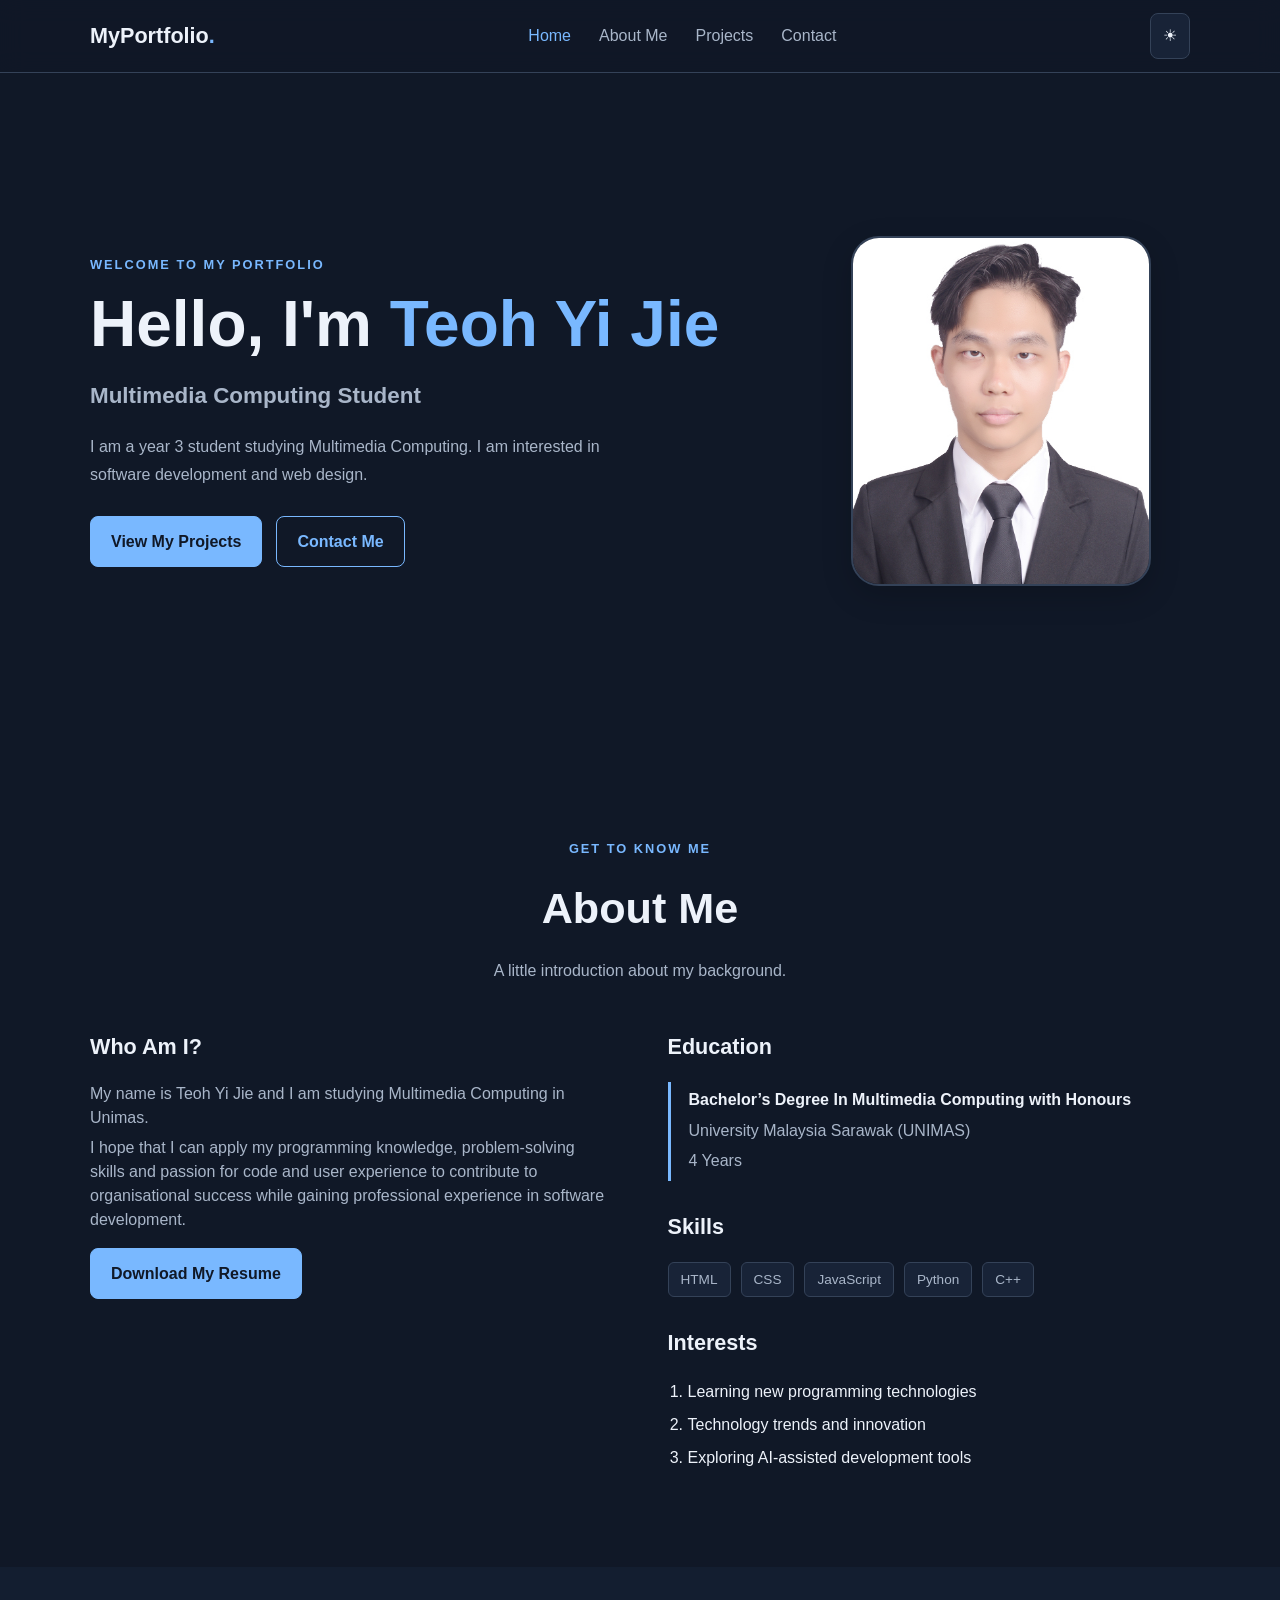
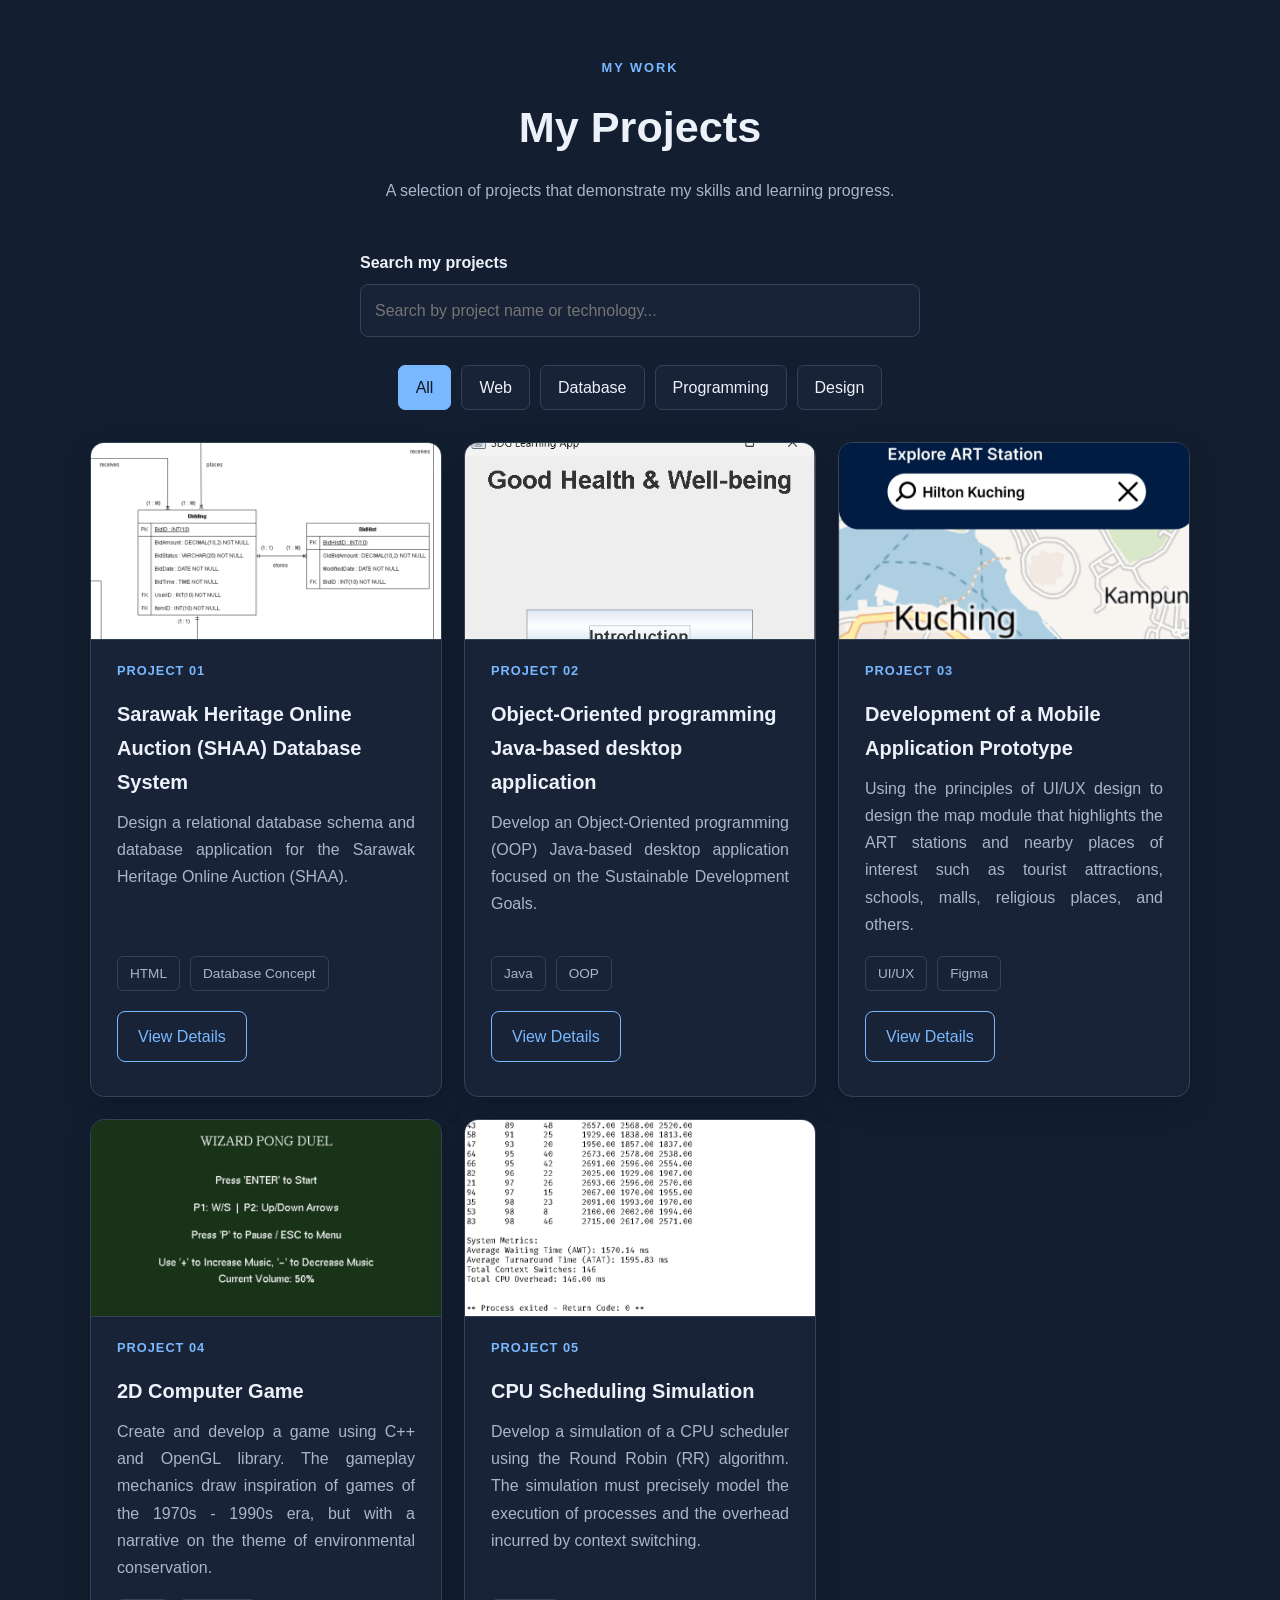
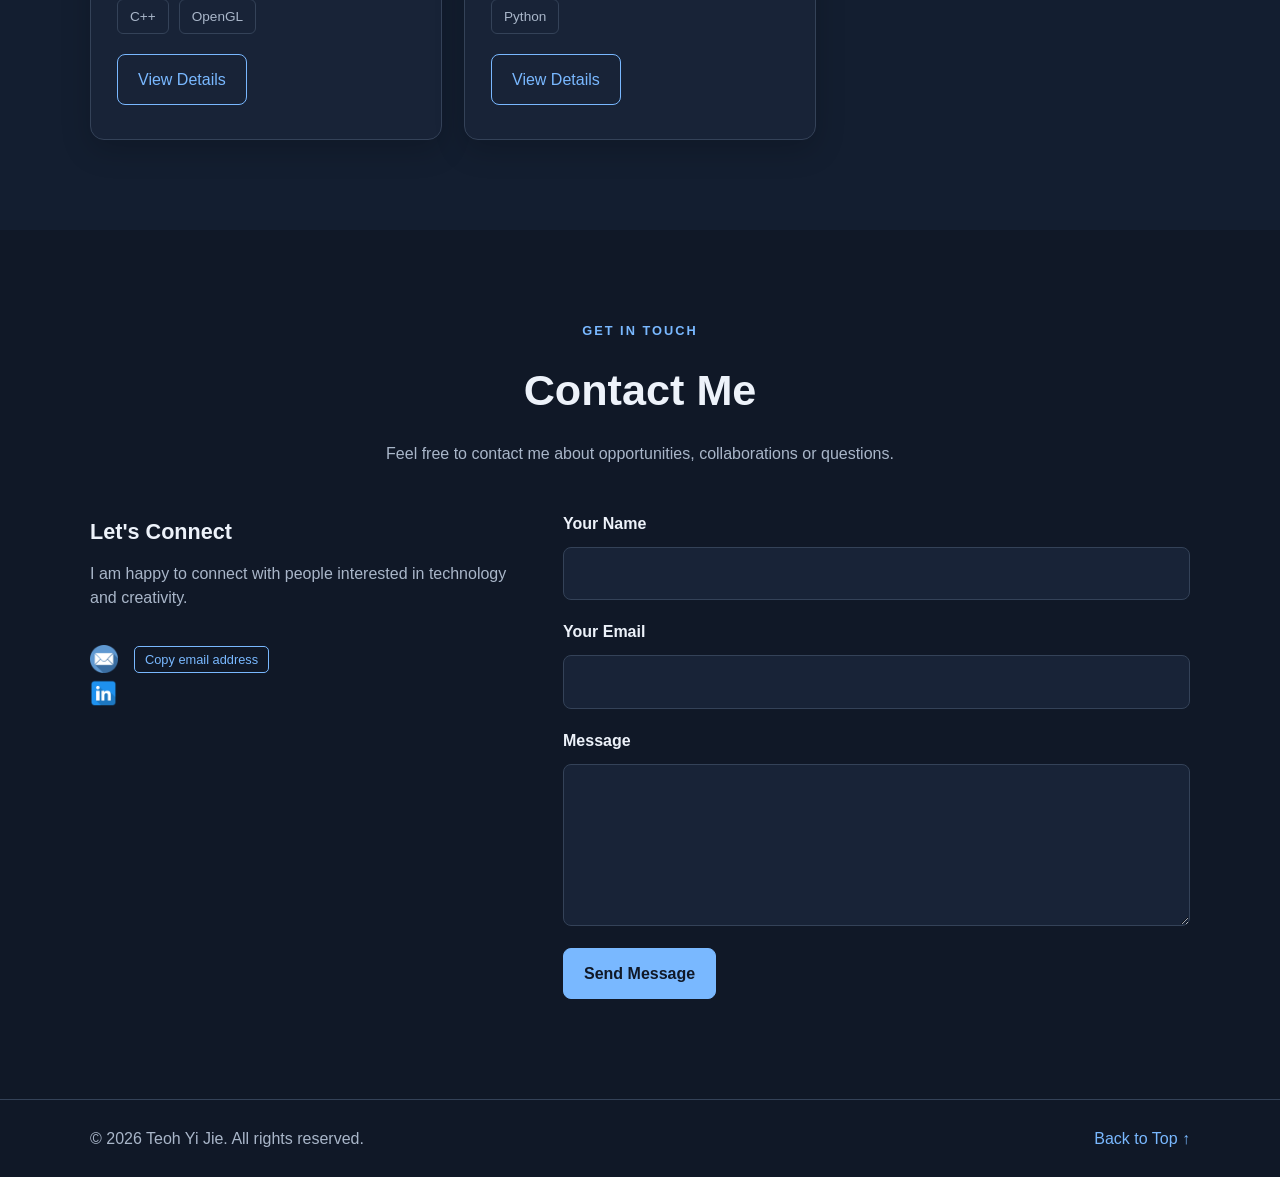
<file: index.html>
<!DOCTYPE html>
<html lang="en">
<head>
    <meta charset="UTF-8">                                                    <!-- Define the character encoding -->
    <meta name="viewport" content="width=device-width, initial-scale=1.0">    <!-- Make the website responsive on different screen sizes -->

    <meta name="description"
          content="Personal portfolio showcasing my skills, education and projects.">

    <title>My Portfolio | Personal Resume</title>

    <!-- Link to the external CSS file -->
    <link rel="stylesheet" href="style.css">

    <!-- Load JavaScript after the HTML is parsed -->
    <script src="script.js" defer></script>
</head>

<body>

    <a class="skip-link" href="#main-content">Skip to main content</a>
    
    <!-- ================= NAVIGATION ================= -->
    <header class="header">
        <nav class="navbar container" aria-label="Main navigation">

            <a href="#home" class="logo">MyPortfolio<span>.</span></a>

            <!-- Button for opening and closing the mobile navigation menu -->
            <button class="menu-toggle"
                    id="menu-toggle"
                    aria-label="Open navigation menu"
                    aria-expanded="false"
                    aria-controls="nav-links">
                ☰
            </button>

            <!-- Main navigation links to different website sections -->
            <ul class="nav-links" id="nav-links">
                <li><a href="#home" class="nav-link active">Home</a></li>
                <li><a href="#about" class="nav-link">About Me</a></li>
                <li><a href="#projects" class="nav-link">Projects</a></li>
                <li><a href="#contact" class="nav-link">Contact</a></li>
            </ul>

            <!-- Button for switching between dark and light themes -->
            <button class="theme-toggle"
                    id="theme-toggle"
                    aria-label="Switch to light theme">
                ☀
            </button>

        </nav>
    </header>

    <!-- Main element contains the primary content of the website -->
    <main id="main-content">

        <!-- ================= HOME ================= -->
        <section id="home" class="home section">
            <div class="container home-content">

                <div class="home-text">
                    <p class="eyebrow">WELCOME TO MY PORTFOLIO</p>

                    <h1>Hello, I'm <span>Teoh Yi Jie</span></h1>

                    <h2>Multimedia Computing Student</h2>

                    <p>
                        I am a year 3 student studying Multimedia Computing. 
                        I am interested in software development and web design.
                    </p>

                    <!-- Buttons linking to Projects and Contact sections -->
                    <div class="home-buttons">
                        <a href="#projects" class="btn btn-primary">
                            View My Projects
                        </a>

                        <a href="#contact" class="btn btn-outline">
                            Contact Me
                        </a>
                    </div>
                </div>

                <!-- Personal profile image -->
                <div class="home-image">
                    <!-- The place where users put their personal image-->
                    <img src="assets/profile.jpg"
                         alt="Portrait of [Teoh Yi Jie]"
                         width="350"
                         height="350">
                </div>

            </div>
        </section>

        <!-- ================= ABOUT ME ================= -->
        <section id="about" class="section reveal">
            <div class="container">

                <div class="section-heading">
                    <p class="eyebrow">GET TO KNOW ME</p>
                    <h2>About Me</h2>
                    <p>A little introduction about my background.</p>
                </div>

                <!-- Two-column layout containing personal and academic information -->
                <div class="about-grid">

                    <div class="about-text">
                        <h3>Who Am I?</h3>

                        <p>
                            My name is Teoh Yi Jie and I am studying Multimedia Computing in Unimas.
                        </p>

                        <p>
                            I hope that I can apply my programming knowledge, problem-solving skills and passion for code and user experience to contribute to organisational success while gaining professional experience in software development.
                        </p>

                        <!-- Download button for my Curriculum Vitae -->
                        <a href="assets/Curriculum Vitae.pdf"
                           class="btn btn-primary"
                           download>
                            Download My Resume
                        </a>
                    </div>

                    <div class="about-details">
                        <h3>Education</h3>

                        <div class="detail-item">
                            <h4>Bachelor’s Degree In Multimedia Computing with Honours</h4>
                            <p>University Malaysia Sarawak (UNIMAS)</p>
                            <p>4 Years</p>
                        </div>

                        <h3>Skills</h3>

                        <div class="skill-list">
                            <span>HTML</span>
                            <span>CSS</span>
                            <span>JavaScript</span>
                            <span>Python</span>
                            <span>C++</span>
                        </div>

                        <h3>Interests</h3>
                        <ol>
                            <li>Learning new programming technologies</li>
                            <li>Technology trends and innovation</li>
                            <li>Exploring AI-assisted development tools</li>
                        </ol>
                    </div>

                </div>
            </div>
        </section>

        <!-- ================= PROJECTS ================= -->
        <section id="projects" class="section section-alt reveal">
            <div class="container">

                <!-- Section heading and project introduction -->
                <div class="section-heading">
                    <p class="eyebrow">MY WORK</p>
                    <h2>My Projects</h2>
                    <p>
                        A selection of projects that demonstrate
                        my skills and learning progress.
                    </p>
                </div>

                <!-- Search input for finding projects by name or technology -->
                <div class="project-search">
                    <label for="project-search-input">Search my projects</label>
                    <input
                        type="search"
                        id="project-search-input"
                        placeholder="Search by project name or technology..."
                        aria-describedby="project-search-status"
                    >
                    <!-- Display the number of projects matching the search -->
                    <p id="project-search-status" role="status" aria-live="polite"></p>
                </div>
                
                <!-- Category filter buttons for displaying selected project types -->
                <div class="project-filters"
                     role="group"
                     aria-label="Filter projects">

                    <button class="filter-btn active"
                            data-filter="all"
                            aria-pressed="true">All</button>

                    <button class="filter-btn"
                            data-filter="web"
                            aria-pressed="false">Web</button>

                    <button class="filter-btn"
                            data-filter="database"
                            aria-pressed="false">Database</button>

                    <button class="filter-btn"
                            data-filter="programming"
                            aria-pressed="false">Programming</button>

                    <button class="filter-btn"
                            data-filter="design"
                            aria-pressed="false">Design</button>
                </div>

                <!-- Grid layout containing all project cards -->
                <div class="project-grid">

                    <!-- PROJECT 1: SARAWAK HERITAGE ONLINE AUCTION -->
                    <article class="project-card" data-category="web database">
                        <img
                            src="images/Project ERD.png"
                            alt="Screenshot of the Project Crow’s Foot Entity Relationship Diagram"
                            class="project-image"
                            loading="lazy"
                            width="800"
                            height="450"
                        >

                        <span class="project-number">PROJECT 01</span>

                        <h3>Sarawak Heritage Online Auction (SHAA) Database System</h3>
                            <p>
                                Design a relational database schema and database application for the Sarawak Heritage Online Auction (SHAA).
                            </p>

                        <div class="project-tags">
                            <span>HTML</span>
                            <span>Database Concept</span>
                        </div>

                        <button
                            type="button"
                            class="btn btn-outline project-details-btn"
                            aria-expanded="false"
                            aria-controls="project-details-1"
                        >
                            View Details
                        </button>

                        <div
                            class="project-details"
                            id="project-details-1"
                            hidden
                        >
                        <h4>Project Overview</h4>
                            <p>
                                The Sarawak Heritage Online Auction (SHAA) is a database application designed to manage online auctions for Sarawak heritage items. 
                                The system stores and manages information about registered users, auction items, bids, orders, payments, and deliveries.
                                It also provides reports of user activities, auction items, completed orders, and the top five most popular auction items.
                                The project focuses on designing a well-structured relational database using ER modelling, normalization, and SQL queries to ensure efficient data management and retrieval.
                            </p>

                        <h4>My Contribution</h4>
                            <p>
                               I worked on the Entity-Relationship Diagram, designing the database structure and identifying entities, attributes, primary keys, foreign keys, cardinalities, and relationships.
                            </p>

                        <h4>Technologies Used</h4>
                            <p>MySQL and XAMPP</p>

                        <h4>What I Learned</h4>
                            <p>
                                Through this project, I learned how to design and implement a relational database based on real-world requirements. 
                                I gained practical experience in creating ER diagrams, defining primary and foreign keys, and applying 1NF, 2NF, and 3NF normalization to reduce data redundancy and prevent database anomalies. 
                                Besides that, I also improved my SQL skills in inserting, updating, deleting, and retrieving records as well as generating reports using aggregate functions, joins, grouping, and sorting.
                            </p>
                            <button type="button" class="btn btn-outline project-details-close">
                                Hide Details
                            </button>
                        </div>
                    </article>

                    <!-- PROJECT 2: SDG LEARNING APPLICATION -->
                    <article class="project-card" data-category="programming">
                        <img
                            src="images/SDG Learning App.png"
                            alt="Screenshot of the SDG Learning App"
                            class="project-image"
                            loading="lazy"
                            width="800"
                            height="450"
                        >

                        <span class="project-number">PROJECT 02</span>

                        <h3>Object-Oriented programming Java-based desktop application</h3>
                            <p>
                                Develop an Object-Oriented programming (OOP) Java-based desktop application focused on the Sustainable Development Goals. 
                            </p>

                        <div class="project-tags">
                            <span>Java</span>
                            <span>OOP</span>
                        </div>

                        <button
                            type="button"
                            class="btn btn-outline project-details-btn"
                            aria-expanded="false"
                            aria-controls="project-details-2"
                        >
                            View Details
                        </button>

                        <div
                            class="project-details"
                            id="project-details-2"
                            hidden
                        >
                        <h4>Project Overview</h4>
                            <p>
                                This project involves developing a Java-based desktop application focused on the Sustainable Development Goals. 
                                The application aims to raise awareness and promote learning through educational content, interactive quizzes, and gamification features such as points, badges, and scores. 
                                It incorporates Object-Oriented Programming (OOP) principles to create a structured, interactive, and user-friendly application with a graphical user interface (GUI).
                            </p>

                        <h4>My Contribution</h4>
                            <p>
                                I worked on developing the main application system, main menu, application navigation and graphical user interface.
                            </p>

                        <h4>Technologies Used</h4>
                            <p>Java, JFrame, CardLayout, Java Swing, and object-oriented programming.</p>

                        <h4>What I Learned</h4>
                            <p>
                                Through this project, I learned how to apply object-oriented programming concepts, including classes, interfaces, abstraction, inheritance, polymorphism, method overloading, and method overriding. 
                                I also gained experience in designing a GUI, developing educational and quiz modules, implementing gamification features, and handling exceptions. 
                            </p>
                            <button type="button" class="btn btn-outline project-details-close">
                                Hide Details
                            </button>
                        </div>
                    </article>

                    <!-- PROJECT 3: MOBILE APPLICATION PROTOTYPE -->
                    <article class="project-card" data-category="design">
                        <img
                            src="images/Mobile Application Prototype.png"
                            alt="Screenshot of the Mobile Application Prototype"
                            class="project-image"
                            loading="lazy"
                            width="800"
                            height="450"
                        >

                        <span class="project-number">PROJECT 03</span>

                        <h3>Development of a Mobile Application Prototype</h3>
                            <p>
                                Using the principles of UI/UX design to design the map module that highlights the ART stations and nearby places of interest such as tourist attractions, schools, malls, religious places, and others.  
                            </p>

                        <div class="project-tags">
                            <span>UI/UX</span>
                            <span>Figma</span>
                        </div>

                        <button
                            type="button"
                            class="btn btn-outline project-details-btn"
                            aria-expanded="false"
                            aria-controls="project-details-3"
                        >
                            View Details
                        </button>

                        <div
                            class="project-details"
                            id="project-details-3"
                            hidden
                        >
                        <h4>Project Overview</h4>
                            <p>
                                This project involves designing a high-fidelity mobile application prototype for the Autonomous Rapid Transit (ART) system in Kuching, Sarawak, as part of the Kuching Urban Transportation System (KUTS). 
                                The application aims to improve users’ travel experience by providing an interactive map displaying ART stations, routes, and nearby places of interest. It includes search and filter functions, nearest-station recommendations, ticket booking redirection, and accessibility features for visually impaired users. 
                                The project focuses on applying UI/UX design principles to create a user-friendly, accessible, and efficient public transportation application.
                            </p>

                        <h4>My Contribution</h4>
                            <p>
                                I worked on designing the feature to suggest the nearest ART station and navigation flow to redirect users to the ticket booking page.
                            </p>

                        <h4>Technologies Used</h4>
                            <p>Figma, Interactive Map, and System Usability Scale</p>

                        <h4>What I Learned</h4>
                            <p>
                                Through this project, I learned how to apply UI/UX design principles to develop an interactive and user-friendly mobile application prototype. 
                                I gained experience in designing interactive maps, implementing search and filter functions, creating navigation suggestions, and incorporating accessibility features for visually impaired users. 
                                I also learned how to conduct usability testing using the System Usability Scale (SUS), collect user feedback, and evaluate the overall user experience.
                            </p>
                            <button type="button" class="btn btn-outline project-details-close">
                                Hide Details
                            </button>
                        </div>
                    </article>

                    <!-- PROJECT 4: 2D COMPUTER GAME -->
                    <article class="project-card" data-category="programming">
                        <img
                            src="images/Wizard Pong Game.png"
                            alt="Screenshot of the Wizard Pong Game Main Menu"
                            class="project-image"
                            loading="lazy"
                            width="800"
                            height="450"
                        >

                        <span class="project-number">PROJECT 04</span>

                        <h3>2D Computer Game</h3>
                            <p>
                            Create and develop a game using C++ and OpenGL library. 
                            The gameplay mechanics draw inspiration of games of the 1970s - 1990s era, but with a narrative on the theme of environmental conservation.  
                            </p>

                        <div class="project-tags">
                            <span>C++</span>
                            <span>OpenGL</span>
                        </div>

                        <button
                            type="button"
                            class="btn btn-outline project-details-btn"
                            aria-expanded="false"
                            aria-controls="project-details-4"
                        >
                            View Details
                        </button>

                        <div
                            class="project-details"
                            id="project-details-4"
                            hidden
                        >
                        <h4>Project Overview</h4>
                            <p>
                                This project involves developing a 2D game using C++ programming language and the OpenGL library, inspired by classic games from the 1970s to the 1990s. 
                                The game incorporates an environmental conservation theme, encouraging players to protect nature through interactive gameplay. 
                                It also includes player movement, object collection or obstacle avoidance, multiple levels, scoring systems, and animated characters. 
                                The project focuses on applying computer graphics concepts to create an engaging game with visually appealing environments and smooth animations.
                            </p>

                        <h4>My Contribution</h4>
                            <p>
                                I worked on designing character animation and developing graphical user interface.
                            </p>

                        <h4>Technologies Used</h4>
                            <p>C++, OpenGL, GLUT,and FreeGLUT.</p>

                        <h4>What I Learned</h4>
                            <p>
                                Through this project, I learned how to apply computer graphics concepts using C++ programming language and OpenGL to develop an interactive game. 
                                I gained experience in creating characters and objects using geometric shapes, applying transformations, implementing animations, and handling keyboard inputs. 
                                I also improved my understanding of game mechanics, collision detection, scoring systems, and level design.
                            </p>
                            <button type="button" class="btn btn-outline project-details-close">
                                Hide Details
                            </button>
                        </div>
                    </article>

                    <!-- PROJECT 5: CPU SCHEDULING SIMULATION -->
                    <article class="project-card" data-category="programming">
                        <img
                            src="images/Simulation Code.png"
                            alt="Screenshot of the Simulation Code"
                            class="project-image"
                            loading="lazy"
                            width="800"
                            height="450"
                        >

                        <span class="project-number">PROJECT 05</span>

                        <h3>CPU Scheduling Simulation</h3>
                            <p>
                            Develop a simulation of a CPU scheduler using the Round Robin (RR) algorithm. 
                            The simulation must precisely model the execution of processes and the overhead incurred by context switching.  
                            </p>

                        <div class="project-tags">
                            <span>Python</span>
                        </div>

                        <button
                            type="button"
                            class="btn btn-outline project-details-btn"
                            aria-expanded="false"
                            aria-controls="project-details-5"
                        >
                            View Details
                        </button>

                        <div
                            class="project-details"
                            id="project-details-5"
                            hidden
                        >
                        <h4>Project Overview</h4>
                            <p>
                                This project involves developing a CPU scheduling simulator using the Round Robin algorithm to demonstrate how an operating system manages process execution. 
                                The simulation generates 100 synthetic processes with random arrival times and CPU burst times to evaluate the performance of three different time quantum values such as 3 ms, 10 ms, and 25 ms. 
                                It also incorporates a 1.0 ms context-switching overhead to simulate the additional time required when switching between processes. 
                                The project aims to compare scheduling performance using average waiting time, average turnaround time, and total context-switching overhead.
                            </p>

                        <h4>My Contribution</h4>
                            <p>
                                I worked on developing the Round Robin (RR) CPU scheduling simulation code and recording the output data.
                            </p>

                        <h4>Technologies Used</h4>
                            <p>Python and Round Robin (RR) Algorithm</p>

                        <h4>What I Learned</h4>
                            <p>
                                Through this project, I learned how the Round Robin scheduling algorithm allocates CPU time among multiple processes and how time quantum selection affects scheduling performance. 
                                I gained practical experience in simulating process execution, managing a ready queue, tracking global simulation time, and accounting for context-switching overhead. 
                                I also improved my understanding of finish time, turnaround time, and waiting time calculations.
                            </p>
                            <button type="button" class="btn btn-outline project-details-close">
                                Hide Details
                            </button>
                        </div>
                    </article>
                </div>
            </div>
        </section>
        
        <!-- ================= CONTACT ================= -->
        <section id="contact" class="section reveal">
            <div class="container">

                <!-- Section heading and contact introduction -->
                <div class="section-heading">
                    <p class="eyebrow">GET IN TOUCH</p>
                    <h2>Contact Me</h2>
                    <p>
                        Feel free to contact me about opportunities,
                        collaborations or questions.
                    </p>
                </div>

                <!-- Two-column layout for contact information and contact form -->
                <div class="contact-content">

                     <!-- Personal contact information and social media links -->
                    <div class="contact-info">
                        <h3>Let's Connect</h3>
                        <p>
                            I am happy to connect with people
                            interested in technology and creativity.
                        </p>

                        <!-- Email link and copy email functionality -->
                        <p class="contact-link">
                            <!-- Open the visitor's default email application -->
                            <a href="mailto:106545@siswa.unimas.my"
                               aria-label="Send me an email">
                            <img src="images/email.png" alt="" class="contact-icon">
                            </a>
                            <!-- Copy email address to the clipboard -->
                            <button type="button" id="copy-email" class="copy-email-btn">
                                Copy email address
                            </button>
                            <!-- Display copy success or error messages -->
                            <span id="copy-email-status" role="status" aria-live="polite"></span>
                        </p>
                        
                        <p class="contact-link">
                            <a href="https://www.linkedin.com/in/teoh-yi-jie-576825343/"
                               target="_blank"
                               rel="noopener noreferrer"
                               aria-label="Visit my LinkedIn profile">
                                <img src="images/linkedin.png" alt="" class="contact-icon">
                            </a>
                        </p>
                    </div>

                    <!-- Contact form that opens the visitor's email application -->
                    <form id="contact-form" class="contact-form">

                        <!-- Visitor's name input -->
                        <label for="visitor-name">Your Name</label>
                        <input type="text"
                               id="visitor-name"
                               name="name"
                               required
                               maxlength="100"
                               autocomplete="name">

                        <!-- Visitor's email input -->
                        <label for="visitor-email">Your Email</label>
                        <input type="email"
                               id="visitor-email"
                               name="email"
                               required
                               maxlength="254"
                               autocomplete="email">

                        <!-- Visitor's message input -->
                        <label for="visitor-message">Message</label>
                        <textarea id="visitor-message"
                                  name="message"
                                  rows="5"
                                  required
                                  maxlength="3000"></textarea>

                        <!-- Submit button to prepare the email message -->
                        <button type="submit" class="btn btn-primary">
                            Send Message
                        </button>

                        <!-- Display contact form status messages -->
                        <p id="form-status"
                           class="form-status"
                           role="status"
                           aria-live="polite"></p>
                    </form>

                </div>
            </div>
        </section>

    </main>

    <!-- ================= FOOTER ================= -->
    <footer class="footer">
        <div class="container">
            <!-- Display copyright information and automatically updated year -->
            <p>
                &copy; <span id="current-year"></span>
                Teoh Yi Jie. All rights reserved.
            </p>
            <!-- Link to return to the Home section -->
            <a href="#home">Back to Top ↑</a>
        </div>
    </footer>

    <!-- Back-to-top button -->
    <button id="back-to-top"
            class="back-to-top"
            aria-label="Back to top">
        ↑
    </button>

</body>
</html>
</file>
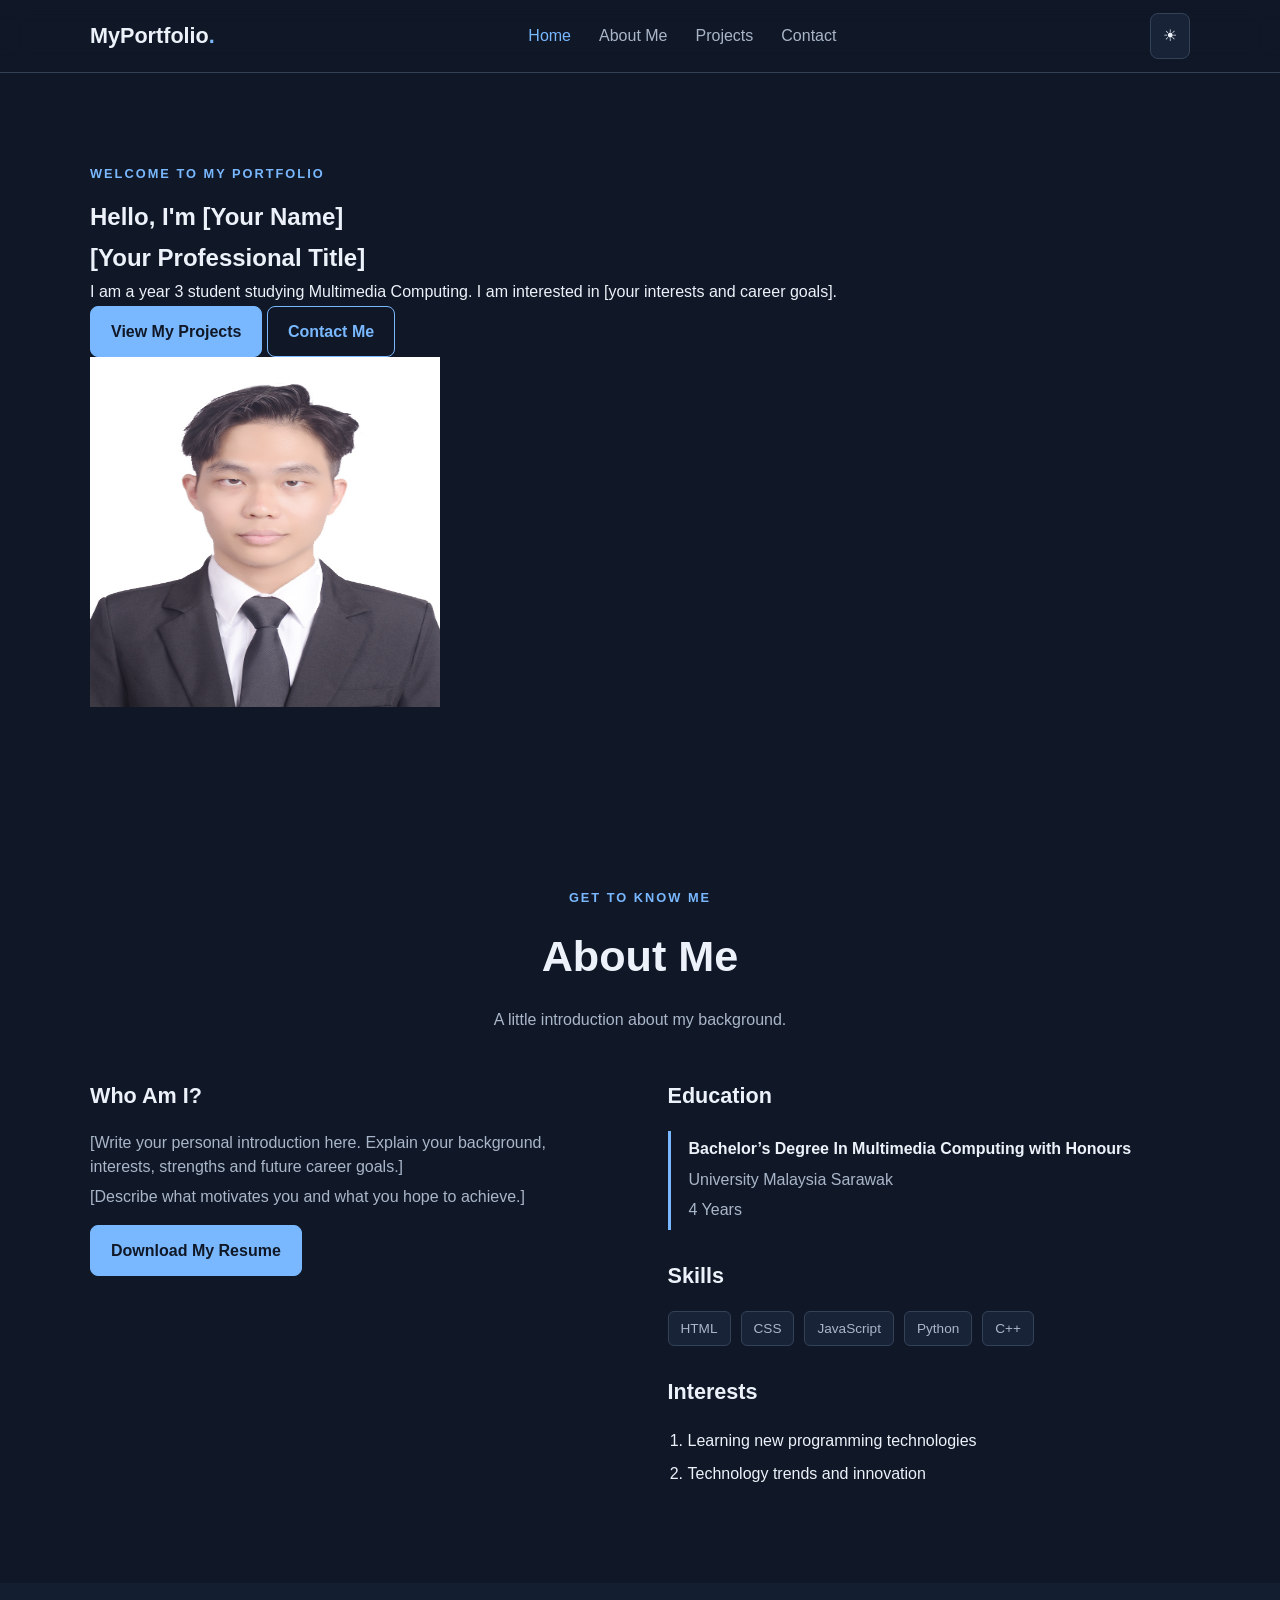
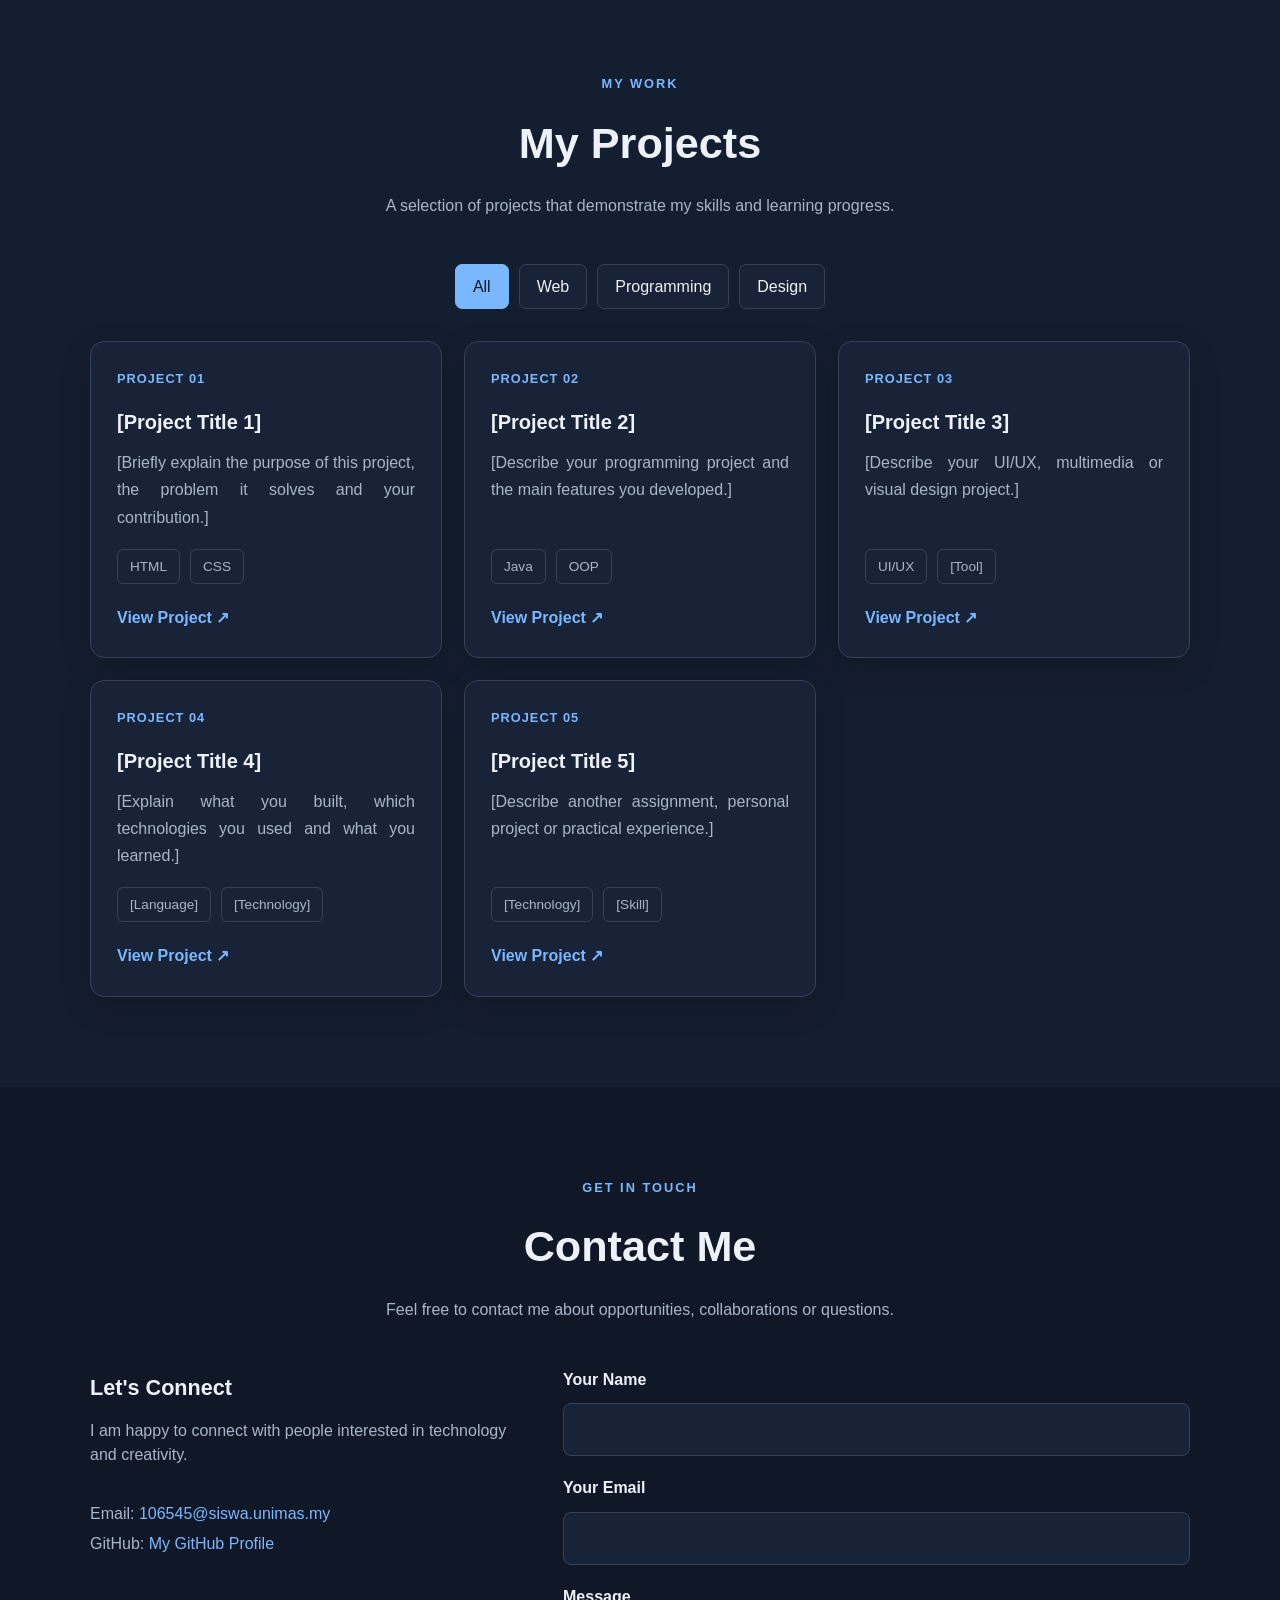
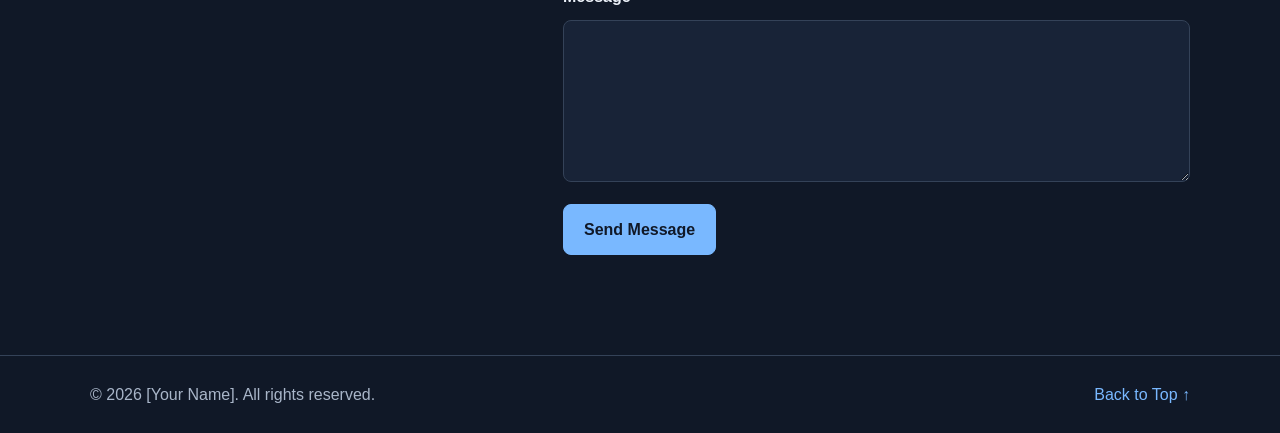
<file: main.html>
<!DOCTYPE html>
<html lang="en">
<head>
    <meta charset="UTF-8">
    <meta name="viewport" content="width=device-width, initial-scale=1.0">

    <meta name="description"
          content="Personal portfolio showcasing my skills, education and projects.">

    <title>My Portfolio | Personal Resume</title>

    <!-- Link to the external CSS file -->
    <link rel="stylesheet" href="style.css">

    <!-- Load JavaScript after the HTML is parsed -->
    <script src="script.js" defer></script>
</head>

<body>

    <!-- ================= NAVIGATION ================= -->
    <header class="header">
        <nav class="navbar container" aria-label="Main navigation">

            <a href="#home" class="logo">MyPortfolio<span>.</span></a>

            <button class="menu-toggle"
                    id="menu-toggle"
                    aria-label="Open navigation menu"
                    aria-expanded="false"
                    aria-controls="nav-links">
                ☰
            </button>

            <ul class="nav-links" id="nav-links">
                <li><a href="#home" class="nav-link active">Home</a></li>
                <li><a href="#about" class="nav-link">About Me</a></li>
                <li><a href="#projects" class="nav-link">Projects</a></li>
                <li><a href="#contact" class="nav-link">Contact</a></li>
            </ul>

            <button class="theme-toggle"
                    id="theme-toggle"
                    aria-label="Switch to light theme">
                ☀
            </button>

        </nav>
    </header>

    <main>

        <!-- ================= HOME ================= -->
        <section id="home" class="hero section">
            <div class="container hero-content">

                <div class="hero-text">
                    <p class="eyebrow">WELCOME TO MY PORTFOLIO</p>

                    <h1>Hello, I'm <span>[Your Name]</span></h1>

                    <h2>[Your Professional Title]</h2>

                    <p>
                        I am a year 3 student studying
                        Multimedia Computing. I am interested in
                        [your interests and career goals].
                    </p>

                    <div class="hero-buttons">
                        <a href="#projects" class="btn btn-primary">
                            View My Projects
                        </a>

                        <a href="#contact" class="btn btn-outline">
                            Contact Me
                        </a>
                    </div>
                </div>

                <div class="hero-image">
                    <!-- Replace with your own image -->
                    <img src="assets/profile.jpg"
                         alt="Portrait of [Your Name]"
                         width="350"
                         height="350">
                </div>

            </div>
        </section>

        <!-- ================= ABOUT ME ================= -->
        <section id="about" class="section">
            <div class="container">

                <div class="section-heading">
                    <p class="eyebrow">GET TO KNOW ME</p>
                    <h2>About Me</h2>
                    <p>A little introduction about my background.</p>
                </div>

                <div class="about-grid">

                    <div class="about-text">
                        <h3>Who Am I?</h3>

                        <p>
                            [Write your personal introduction here.
                            Explain your background, interests,
                            strengths and future career goals.]
                        </p>

                        <p>
                            [Describe what motivates you and
                            what you hope to achieve.]
                        </p>

                        <a href="assets/resume.pdf"
                           class="btn btn-primary"
                           download>
                            Download My Resume
                        </a>
                    </div>

                    <div class="about-details">
                        <h3>Education</h3>

                        <div class="detail-item">
                            <h4>Bachelor’s Degree In Multimedia Computing with Honours</h4>
                            <p>University Malaysia Sarawak</p>
                            <p>4 Years</p>
                        </div>

                        <h3>Skills</h3>

                        <div class="skill-list">
                            <span>HTML</span>
                            <span>CSS</span>
                            <span>JavaScript</span>
                            <span>Python</span>
                            <span>C++</span>
                        </div>

                        <h3>Interests</h3>
                        <ol>
                            <li>Learning new programming technologies </li>
                            <li>Technology trends and innovation</li>
                        </0l>
                    </div>

                </div>
            </div>
        </section>

        <!-- ================= PROJECTS ================= -->
        <section id="projects" class="section section-alt">
            <div class="container">

                <div class="section-heading">
                    <p class="eyebrow">MY WORK</p>
                    <h2>My Projects</h2>
                    <p>
                        A selection of projects that demonstrate
                        my skills and learning progress.
                    </p>
                </div>

                <!-- JavaScript project filters -->
                <div class="project-filters"
                     role="group"
                     aria-label="Filter projects">

                    <button class="filter-btn active"
                            data-filter="all"
                            aria-pressed="true">All</button>

                    <button class="filter-btn"
                            data-filter="web"
                            aria-pressed="false">Web</button>

                    <button class="filter-btn"
                            data-filter="programming"
                            aria-pressed="false">Programming</button>

                    <button class="filter-btn"
                            data-filter="design"
                            aria-pressed="false">Design</button>
                </div>

                <div class="project-grid">

                    <!-- Project 1 -->
                    <article class="project-card reveal"
                             data-category="web">
                        <div class="project-number">PROJECT 01</div>
                        <h3>[Project Title 1]</h3>
                        <p>
                            [Briefly explain the purpose of this project,
                            the problem it solves and your contribution.]
                        </p>
                        <div class="project-tags">
                            <span>HTML</span>
                            <span>CSS</span>
                        </div>
                        <a href="[Project URL]"
                           class="project-link"
                           target="_blank"
                           rel="noopener noreferrer">
                            View Project ↗
                        </a>
                    </article>

                    <!-- Project 2 -->
                    <article class="project-card reveal"
                             data-category="programming">
                        <div class="project-number">PROJECT 02</div>
                        <h3>[Project Title 2]</h3>
                        <p>
                            [Describe your programming project
                            and the main features you developed.]
                        </p>
                        <div class="project-tags">
                            <span>Java</span>
                            <span>OOP</span>
                        </div>
                        <a href="[Project URL]"
                           class="project-link"
                           target="_blank"
                           rel="noopener noreferrer">
                            View Project ↗
                        </a>
                    </article>

                    <!-- Project 3 -->
                    <article class="project-card reveal"
                             data-category="design">
                        <div class="project-number">PROJECT 03</div>
                        <h3>[Project Title 3]</h3>
                        <p>
                            [Describe your UI/UX, multimedia
                            or visual design project.]
                        </p>
                        <div class="project-tags">
                            <span>UI/UX</span>
                            <span>[Tool]</span>
                        </div>
                        <a href="[Project URL]"
                           class="project-link"
                           target="_blank"
                           rel="noopener noreferrer">
                            View Project ↗
                        </a>
                    </article>

                    <!-- Project 4 -->
                    <article class="project-card reveal"
                             data-category="programming">
                        <div class="project-number">PROJECT 04</div>
                        <h3>[Project Title 4]</h3>
                        <p>
                            [Explain what you built, which technologies
                            you used and what you learned.]
                        </p>
                        <div class="project-tags">
                            <span>[Language]</span>
                            <span>[Technology]</span>
                        </div>
                        <a href="[Project URL]"
                           class="project-link"
                           target="_blank"
                           rel="noopener noreferrer">
                            View Project ↗
                        </a>
                    </article>

                    <!-- Project 5 -->
                    <article class="project-card reveal"
                             data-category="web">
                        <div class="project-number">PROJECT 05</div>
                        <h3>[Project Title 5]</h3>
                        <p>
                            [Describe another assignment, personal
                            project or practical experience.]
                        </p>
                        <div class="project-tags">
                            <span>[Technology]</span>
                            <span>[Skill]</span>
                        </div>
                        <a href="[Project URL]"
                           class="project-link"
                           target="_blank"
                           rel="noopener noreferrer">
                            View Project ↗
                        </a>
                    </article>

                </div>
            </div>
        </section>

        <!-- ================= CONTACT ================= -->
        <section id="contact" class="section">
            <div class="container">

                <div class="section-heading">
                    <p class="eyebrow">GET IN TOUCH</p>
                    <h2>Contact Me</h2>
                    <p>
                        Feel free to contact me about opportunities,
                        collaborations or questions.
                    </p>
                </div>

                <div class="contact-content">

                    <div class="contact-info">
                        <h3>Let's Connect</h3>
                        <p>
                            I am happy to connect with people
                            interested in technology and creativity.
                        </p>

                        <!-- Replace with your own email -->
                        <p>
                            Email:
                            <a href="mailto:106545@siswa.unimas.my">
                                106545@siswa.unimas.my
                            </a>
                        </p>

                        <p>
                            GitHub:
                            <a href="[Your GitHub URL]"
                               target="_blank"
                               rel="noopener noreferrer">
                                My GitHub Profile
                            </a>
                        </p>
                    </div>

                    <!-- Front-end form: opens the visitor's email app -->
                    <form id="contact-form" class="contact-form">

                        <label for="visitor-name">Your Name</label>
                        <input type="text"
                               id="visitor-name"
                               name="name"
                               required
                               maxlength="100"
                               autocomplete="name">

                        <label for="visitor-email">Your Email</label>
                        <input type="email"
                               id="visitor-email"
                               name="email"
                               required
                               maxlength="254"
                               autocomplete="email">

                        <label for="visitor-message">Message</label>
                        <textarea id="visitor-message"
                                  name="message"
                                  rows="5"
                                  required
                                  maxlength="3000"></textarea>

                        <button type="submit" class="btn btn-primary">
                            Send Message
                        </button>

                        <p id="form-status"
                           class="form-status"
                           role="status"
                           aria-live="polite"></p>
                    </form>

                </div>
            </div>
        </section>

    </main>

    <!-- ================= FOOTER ================= -->
    <footer class="footer">
        <div class="container">
            <p>
                &copy; <span id="current-year"></span>
                [Your Name]. All rights reserved.
            </p>
            <a href="#home">Back to Top ↑</a>
        </div>
    </footer>

    <!-- Back-to-top button -->
    <button id="back-to-top"
            class="back-to-top"
            aria-label="Back to top">
        ↑
    </button>

</body>
</html>
</file>
<file: style.css>
/* ================= 1. GLOBAL SETTINGS ================= */

/* Define reusable colour variables for the entire website */
:root {
    --bg: #101827;                                    /* Main website background colour */
    --surface: #182337;                               /* Background colour for cards and components */
    --surface-alt: #131e30;                           /* Alternative background for sections */
    --text: #edf2fa;                                  /* Main text colour */
    --muted: #a9b6c9;                                 /* Secondary text colour */
    --accent: #79b8ff;                                /* Highlight colour for buttons and links */
    --border: #344258;                                /* Border colour */
    --header-bg: rgba(16, 24, 39, 0.94);              /* Transparent header background */
    --shadow: 0 10px 30px rgba(0, 0, 0, 0.18);        /* Component shadow */
}

/* Override the colour variables when light theme is activated */
body.light-theme {
    --bg: #f5f7fb;
    --surface: #ffffff;
    --surface-alt: #eaf0f8;
    --text: #192338;
    --muted: #526078;
    --accent: #155fc0;
    --border: #d4dce8;
    --header-bg: rgba(245, 247, 251, 0.95);
    --shadow: 0 10px 30px rgba(30, 50, 80, 0.08);
}

/* Remove default spacing and use border-box sizing for all elements */
* {
    margin: 0;
    padding: 0;
    box-sizing: border-box;
}

/* Enable smooth scrolling and leave space for the sticky navigation */
html {
    scroll-behavior: smooth;
    scroll-padding-top: 85px;
}

/* Set the overall font, background, text colour and line spacing */
body {
    font-family: Arial, Helvetica, sans-serif;
    background: var(--bg);
    color: var(--text);
    line-height: 1.7;
    transition: background 0.25s, color 0.25s;
}

/* Prevent images from exceeding their parent container */
img {
    display: block;
    max-width: 100%;
}

/* Set the default appearance of hyperlinks */
a {
    color: var(--accent);
    text-decoration: none;
}

/* Make form elements inherit the website's font */
button,
input,
textarea {
    font: inherit;
}

/* Remove the default mobile tap highlight from links and buttons */
button,
a {
    -webkit-tap-highlight-color: transparent;
}

/* Visible keyboard focus for accessibility */
a:focus-visible,
button:focus-visible,
input:focus-visible,
textarea:focus-visible {
    outline: 3px solid var(--accent);
    outline-offset: 4px;
}

/* Create a reusable container with a maximum width of 1100px */
.container {
    width: min(1100px, 90%);
    margin-inline: auto;
}

/* Apply consistent top and bottom spacing to website sections */
.section {
    padding: 90px 0;
    scroll-margin-top: 75px;
}

/* Apply an alternative background to selected sections */
.section-alt {
    background: var(--surface-alt);
}

/* ================= 2. NAVIGATION ================= */

/* Keep the navigation bar fixed at the top while scrolling */
.header {
    position: sticky;
    top: 0;
    z-index: 100;
    background: var(--header-bg);
    backdrop-filter: blur(12px);
    border-bottom: 1px solid var(--border);
}

/* Arrange the logo, navigation links and buttons horizontally */
.navbar {
    min-height: 72px;
    display: flex;
    align-items: center;
    justify-content: space-between;
    gap: 20px;
}

/* Style the website logo */
.logo {
    color: var(--text);
    font-size: 1.35rem;
    font-weight: 800;
    white-space: nowrap;
}

/* Highlight the logo dot and personal name using the accent colour */
.logo span,
.home h1 span {
    color: var(--accent);
}

/* Arrange navigation links in a horizontal row */
.nav-links {
    display: flex;
    align-items: center;
    gap: 28px;
    list-style: none;
}

/* Set the default appearance of navigation links */
.nav-link {
    color: var(--muted);
    transition: color 0.2s;
}

/* Highlight navigation links when hovered or selected */
.nav-link:hover,
.nav-link.active {
    color: var(--accent);
}

/* Style the mobile menu and theme toggle buttons */
.menu-toggle,
.theme-toggle {
    border: 1px solid var(--border);
    background: var(--surface);
    color: var(--text);
    cursor: pointer;
    border-radius: 8px;
    padding: 8px 12px;
}

/* Hide the mobile menu button on larger screens */
.menu-toggle {
    display: none;
}

/* ================= 3. HOME ================= */

/* Vertically centre the home content within the section */
.home {
    min-height: 75vh;
    display: flex;
    align-items: center;
}

/* Divide the home section into text and image columns */
.home-content {
    display: grid;
    grid-template-columns: 1.4fr 0.8fr;
    align-items: center;
    gap: 60px;
}

/* Style the small introductory text above section headings */
.eyebrow {
    color: var(--accent);
    font-size: 0.8rem;
    font-weight: 800;
    letter-spacing: 2px;
    margin-bottom: 12px;
}

/* Style the main introduction heading */
.home h1 {
    font-size: clamp(2.3rem, 5vw, 4rem);
    line-height: 1.15;
    margin-bottom: 16px;
}

/* Style the course or professional title below the main heading */
.home h2 {
    font-size: 1.4rem;
    color: var(--muted);
    margin-bottom: 18px;
}

/* Limit the width and apply secondary text colour to the introduction */
.home-text > p:not(.eyebrow) {
    color: var(--muted);
    max-width: 560px;
}

/* Arrange the hero buttons horizontally with spacing */
.home-buttons {
    display: flex;
    flex-wrap: wrap;
    gap: 14px;
    margin-top: 28px;
}

/* Create a reusable style for website buttons */
.btn {
    display: inline-flex;
    align-items: center;
    justify-content: center;
    border: 1px solid var(--accent);
    border-radius: 8px;
    padding: 11px 20px;
    font-weight: 700;
    cursor: pointer;
    transition: transform 0.2s, background 0.2s;
}

/* Move buttons slightly upwards when hovered */
.btn:hover {
    transform: translateY(-2px);
}

/* Apply the filled accent background to primary buttons */
.btn-primary {
    background: var(--accent);
    color: #101827;
}

/* Create an outlined button without a filled background */
.btn-outline {
    color: var(--accent);
    background: transparent;
}

/* Add a background when outlined buttons are hovered */
.btn-outline:hover {
    background: var(--surface);
}

/* Centre the profile image horizontally */
.home-image {
    display: flex;
    justify-content: center;
}

/* Set the profile image size, shape and appearance */
.home-image img {
    width: 300px;
    aspect-ratio: 1;
    object-fit: cover;
    border-radius: 28px;
    border: 2px solid var(--border);
    box-shadow: var(--shadow);
}

/* Hide the skip link outside the visible screen area */
.skip-link {
    position: absolute;
    top: -100px;
    left: 12px;
    z-index: 200;
    padding: 12px;
    background: var(--accent);
    color: #101827;
}

/* Show the skip link when it receives keyboard focus */
.skip-link:focus {
    top: 12px;
}

/* ================= 4. SECTION HEADINGS ================= */

/* Centre-align section headings and limit their maximum width */
.section-heading {
    text-align: center;
    max-width: 650px;
    margin: 0 auto 45px;
}

/* Set the size and spacing of section titles */
.section-heading h2 {
    font-size: clamp(2rem, 4vw, 2.7rem);
    margin-bottom: 12px;
}

/* Apply secondary text colour to section descriptions */
.section-heading > p:last-child {
    color: var(--muted);
}

/* ================= 5. ABOUT ME ================= */

/* Arrange the About Me content into two equal columns */
.about-grid {
    display: grid;
    grid-template-columns: 1fr 1fr;
    gap: 55px;
}

/* Style headings in the About Me and Contact sections */
.about-text h3,
.about-details h3,
.contact-info h3 {
    font-size: 1.35rem;
    margin-bottom: 16px;
}

/* Apply secondary text colour and consistent spacing to paragraphs */
.about-text p,
.about-details p,
.contact-info p {
    color: var(--muted);
    margin: 6px 0;
    line-height: 1.5;
}

/* Add spacing above the resume download button */
.about-text .btn {
    margin-top: 10px;
}

/* Create a vertical accent border beside education information */
.detail-item {
    border-left: 3px solid var(--accent);
    padding: 4px 0 4px 18px;
    margin-bottom: 28px;
}

/* Adjust spacing between education details */
.detail-item p {
    margin-bottom: 4px;
}

/* Arrange skill labels in a flexible row */
.skill-list,
.project-tags {
    display: flex;
    flex-wrap: wrap;
    gap: 10px;
}

/* Add spacing below the skills list */
.skill-list {
    margin-bottom: 28px;
}

/* Style individual skill and project technology labels */
.skill-list span,
.project-tags span {
    padding: 5px 12px;
    border-radius: 6px;
    background: var(--surface);
    border: 1px solid var(--border);
    color: var(--muted);
    font-size: 0.85rem;
}

/* Align Interests ordered list */
.about-details ol {
    padding-left: 20px;
    margin-left: 0;
}

/* Add spacing between individual interest items */
.about-details ol li {
    margin-bottom: 6px;
}

/* ================= 6. PROJECTS ================= */

/* Limit the width of the project search area and centre it */
.project-search {
    max-width: 560px;
    margin: 0 auto 28px;
}

/* Display the search label on its own line */
.project-search label {
    display: block;
    margin-bottom: 8px;
    font-weight: 700;
}

/* Style the project search input field */
.project-search input {
    width: 100%;
    padding: 12px 14px;
    border: 1px solid var(--border);
    border-radius: 8px;
    background: var(--surface);
    color: var(--text);
}

/* Style the message showing the number of matching projects */
#project-search-status {
    margin-top: 8px;
    color: var(--muted);
    font-size: 0.9rem;
}

/* Arrange the category filter buttons in the centre */
.project-filters {
    display: flex;
    justify-content: center;
    flex-wrap: wrap;
    gap: 10px;
    margin-bottom: 32px;
}

/* Style individual project filter buttons */
.filter-btn {
    padding: 8px 17px;
    background: var(--surface);
    border: 1px solid var(--border);
    color: var(--text);
    border-radius: 7px;
    cursor: pointer;
}

/* Highlight the selected filter and hovered filter buttons */
.filter-btn:hover,
.filter-btn.active {
    background: var(--accent);
    color: #101827;
    border-color: var(--accent);
}

/* Arrange project cards into three columns */
.project-grid {
    display: grid;
    grid-template-columns: repeat(3, minmax(0, 1fr));
    gap: 22px;
}

/* Create the basic appearance and layout of project cards */
.project-card {
    display: flex;
    flex-direction: column;
    align-items: flex-start;
    padding: 26px;
    background: var(--surface);
    border: 1px solid var(--border);
    border-radius: 14px;
    box-shadow: var(--shadow);
    transition: transform 0.25s, border-color 0.25s;
}

/* Move project cards upwards and highlight their borders on hover */
.project-card:hover {
    transform: translateY(-5px);
    border-color: var(--accent);
}

/* Style the project titles */
.project-card h3 {
    font-size: 1.25rem;
    margin: 15px 0 10px;
}

/* Style and justify the short descriptions below project titles */
.project-card > p {
    color: var(--muted);
    margin-bottom: 18px;
    flex-grow: 1;
    text-align: justify;
}

/* Style the project numbering labels */
.project-number {
    color: var(--accent);
    font-size: 0.8rem;
    font-weight: 800;
    letter-spacing: 1px;
}

/* Add spacing below project technology labels */
.project-tags {
    margin-bottom: 20px;
}

/* Style project links */
.project-link {
    font-weight: 700;
}

/* Ensure filtered-out project cards are not displayed */
.project-card[hidden] {
    display: none;
}

/* --Project Screenshots-- */

/* Hide image overflow within project cards */
.project-card {
    overflow: hidden;
}

/* Set project screenshots to fill the card width */
.project-image {
    display: block;
    width: calc(100% + 52px);
    max-width: none;
    height: auto;
    aspect-ratio: 16 / 9;                         /* Maintain a consistent 16:9 screenshot ratio */
    object-fit: cover;                            /* Crop images to fill the available space */
    object-position: center;                      /* Crop images to fill the available space */
    margin: -26px -26px 20px;                     /* Extend the image to the card's outer edges */
    border-bottom: 1px solid var(--border);
}

/* Push the Project Details button towards the bottom of the card */
.project-details-btn {
    margin-top: auto;
    margin-bottom: 8px;
    font: inherit;
}

/* Style the expanded project information area */
.project-details {
    width: 100%;
    margin-top: 16px;
    padding-top: 16px;
    border-top: 1px solid var(--border);
    overflow-wrap: anywhere;
}

/* Hide project details when the hidden attribute is present */
.project-details[hidden] {
    display: none;
}

/* Style headings inside expanded project information */
.project-details h4 {
    color: var(--text);
    font-size: 1rem;
    margin: 14px 0 6px;
}

/* Remove the top margin from the first project detail heading */
.project-details h4:first-child {
    margin-top: 0;
}

/* Justify project detail descriptions between both margins */
.project-details p {
    color: var(--muted);
    margin-bottom: 12px;
    line-height: 1.6;
    text-align: justify;
}

/* Make sure screenshots fit smaller screens */
@media (max-width: 650px) {
    .project-image {
        width: calc(100% + 52px);
    }
}

/* ================= 7. CONTACT ================= */

/* Divide contact information and contact form into two columns */
.contact-content {
    display: grid;
    grid-template-columns: 0.8fr 1.2fr;
    gap: 55px;
}

/* Prevent long email and website addresses from overflowing */
.contact-info a {
    overflow-wrap: anywhere;
}

/* Arrange contact form fields vertically */
.contact-form {
    display: flex;
    flex-direction: column;
    gap: 10px;
}

/* Style contact form labels */
.contact-form label {
    font-weight: 700;
    margin-top: 8px;
}

/* Style text input fields and message textarea */
.contact-form input,
.contact-form textarea {
    width: 100%;
    padding: 12px 14px;
    border: 1px solid var(--border);
    border-radius: 8px;
    background: var(--surface);
    color: var(--text);
}

/* Allow visitors to resize the message box vertically */
.contact-form textarea {
    resize: vertical;
}

/* Align the submit button to the left */
.contact-form .btn {
    align-self: flex-start;
    margin-top: 12px;
}

/* Style contact form status messages */
.form-status {
    color: var(--muted);
    overflow-wrap: anywhere;
}

/* Small Copy Email button */
.copy-email-btn {
    display: inline-block;
    padding: 4px 10px;
    margin-left: 6px;
    border: 1px solid var(--accent);
    border-radius: 5px;
    background: transparent;
    color: var(--accent);
    font-size: 0.8rem;
    line-height: 1.4;
    cursor: pointer;
    transition: background 0.2s, color 0.2s;
}

/* Change the Copy Email button appearance on hover */
.copy-email-btn:hover {
    background: var(--accent);
    color: var(--bg);
}

/* Add a visible keyboard focus outline to the Copy Email button */
.copy-email-btn:focus-visible {
    outline: 2px solid var(--accent);
    outline-offset: 3px;
}

/* Display the copy confirmation message beside the button */
#copy-email-status {
    display: inline-block;
    margin-left: 8px;
    font-size: 0.8rem;
    color: var(--accent);
}

/* Add a small top spacing to contact information */
.contact-info {
    margin-top: 12px;
}

/* ------ Contact Spacing ------ */
/* Adjust spacing below the Contact Me heading */
#contact .section-heading {
    margin-bottom: 35px;
}

/* Reduce spacing below the Let's Connect heading */
#contact .contact-info h3 {
    margin-bottom: 12px;
}

/* Add extra spacing below the introductory contact paragraph */
#contact .contact-info h3 + p {
    margin-top: 6px;
    margin-bottom: 35px;
}

/* Keep Email and LinkedIn close together */
#contact .contact-info h3 + p + p,
#contact .contact-info h3 + p + p + p {
    margin-top: 6px;
    margin-bottom: 6px;
}

/* ------ Contact icons ------ */
.contact-link {
    display: flex;
    align-items: center;
    gap: 10px;
    margin: 10px 0;
}

.contact-icon {
    width: 28px;
    height: 28px;
    object-fit: contain;
    vertical-align: middle;
    transition: transform 0.2s ease;
}

.contact-icon:hover {
    transform: scale(1.15);
}

.contact-link a {
    display: inline-flex;
    align-items: center;
}

/* ================= 8. FOOTER ================= */

/* Add a top border and spacing to separate the footer */
.footer {
    border-top: 1px solid var(--border);
    padding: 25px 0;
}

/* Arrange footer text and Back to Top link horizontally */
.footer .container {
    display: flex;
    align-items: center;
    justify-content: space-between;
    gap: 15px;
    flex-wrap: wrap;
}

/* Use secondary text colour for copyright information */
.footer p {
    color: var(--muted);
}

/* ================= 9. BACK TO TOP ================= */

/* Position the Back to Top button at the bottom-right corner */
.back-to-top {
    position: fixed;
    right: 24px;
    bottom: 24px;
    width: 45px;
    height: 45px;
    border: none;
    border-radius: 50%;
    background: var(--accent);
    color: #101827;
    font-size: 1.3rem;
    cursor: pointer;
    box-shadow: var(--shadow);
    /* Hide the button initially */
    opacity: 0;
    visibility: hidden;
    transform: translateY(10px);
    /* Animate the button when it becomes visible */
    transition: opacity 0.2s, transform 0.2s;
}

/* Display the button after the visitor scrolls down */
.back-to-top.visible {
    opacity: 1;
    visibility: visible;
    transform: translateY(0);
}

/* ================= 10. SCROLL REVEAL ================= */

/* Initially hide elements and move them slightly downwards */
.reveal {
    opacity: 0;
    transform: translateY(20px);
    transition: opacity 0.6s, transform 0.6s;
}

/* Reveal elements when JavaScript adds the show class */
.reveal.show {
    opacity: 1;
    transform: translateY(0);
}

/* ================= 11. RESPONSIVE DESIGN ================= */

/* Adjust the layout for tablets and medium-sized screens */
@media (max-width: 900px) {
    /* Reduce the spacing between home content */
    .home-content {
        gap: 30px;
    }

    /* Reduce the profile image size */
    .home-image img {
        width: 250px;
    }

    /* Display project cards in two columns */
    .project-grid {
        grid-template-columns: repeat(2, minmax(0, 1fr));
    }
}

/* Adjust the layout for mobile phones */
@media (max-width: 650px) {
    /* Reduce vertical spacing between sections */
    .section {
        padding: 65px 0;
    }

    /* Allow the navigation items to wrap onto multiple lines */
    .navbar {
        flex-wrap: wrap;
        padding-top: 12px;
        padding-bottom: 12px;
    }

    /* Display the mobile menu button */
    .menu-toggle {
        display: block;
        margin-left: auto;
    }

    /* Hide the navigation menu initially on mobile */
    .nav-links {
        display: none;
        order: 4;
        flex-basis: 100%;
        flex-direction: column;
        align-items: stretch;
        gap: 0;
        padding: 8px 0;
    }

    /* Display the navigation menu when JavaScript adds the open class */
    .nav-links.open {
        display: flex;
    }

     /* Make navigation links easier to tap on mobile */
    .nav-links a {
        display: block;
        padding: 10px 4px;
    }

    /* Remove the minimum hero height on mobile */
    .home {
        min-height: auto;
    }

    /* Change major content grids into single-column layouts */
    .home-content,
    .about-grid,
    .contact-content {
        grid-template-columns: 1fr;
        gap: 35px;
    }

    /* Display the profile image above the introduction */
    .home-image {
        order: -1;
    }

    /* Reduce the profile image size on mobile */
    .home-image img {
        width: min(230px, 70%);
    }

    /* Display project cards in one column */
    .project-grid {
        grid-template-columns: 1fr;
    }

    /* Reduce spacing below section headings */
    .section-heading {
        margin-bottom: 32px;
    }

    /* Stack footer content vertically */
    .footer .container {
        flex-direction: column;
        align-items: flex-start;
    }
}

/* Respect visitors who prefer reduced motion */
@media (prefers-reduced-motion: reduce) {
    /* Disable smooth scrolling */
    html {
        scroll-behavior: auto;
    }

    /* Minimise animation and transition durations */
    *,
    *::before,
    *::after {
        animation-duration: 0.01ms !important;
        transition-duration: 0.01ms !important;
    }

    /* Ensure reveal elements remain visible */
    .reveal {
        opacity: 1;
        transform: none;
    }
}

/* Ensure hidden buttons and project details stay hidden */
.project-card button[hidden],
.project-details[hidden] {
    display: none !important;
}
</file>
